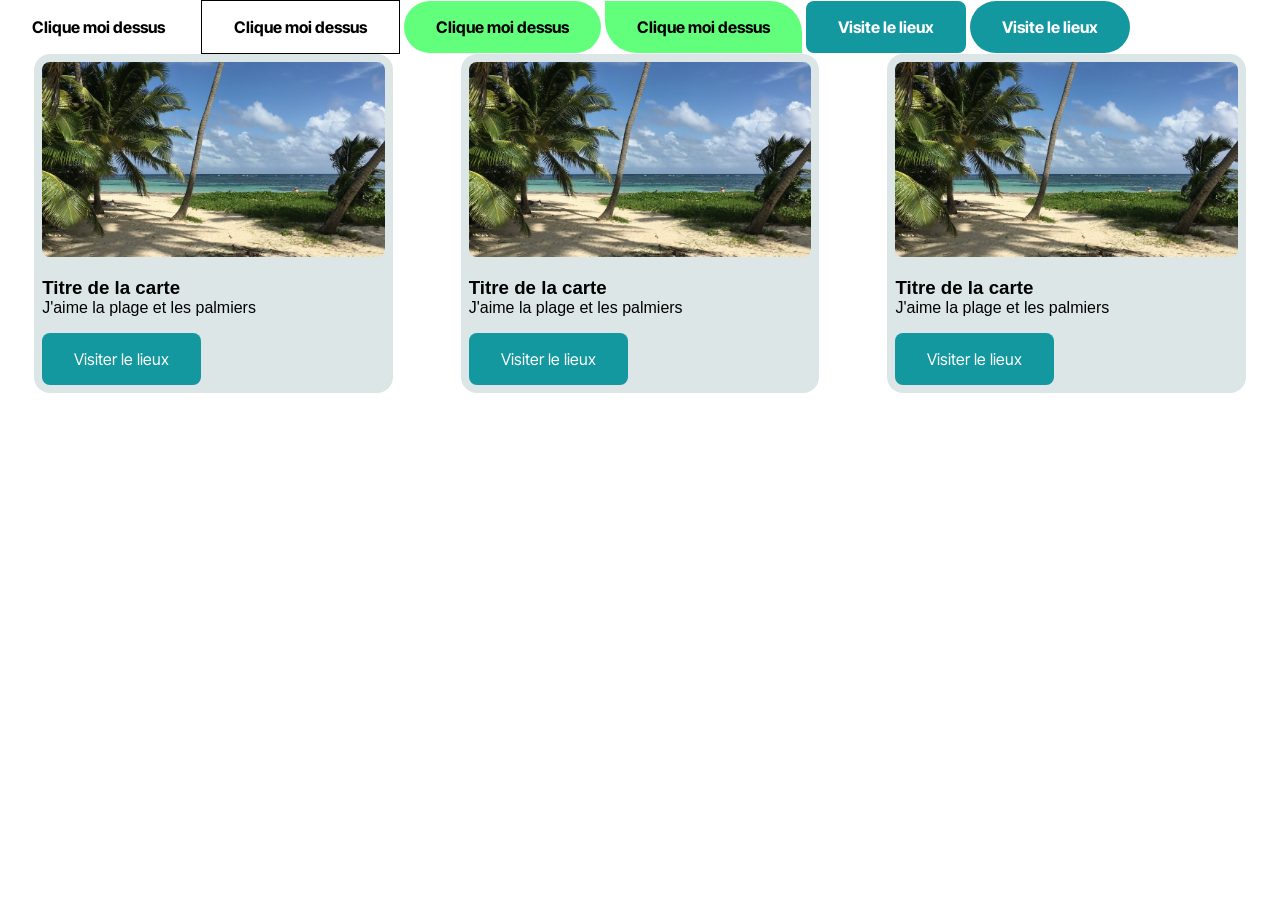
<file: composant2.html>
<!DOCTYPE html>
<html lang="en">

<head>
    <meta charset="UTF-8">
    <meta name="viewport" content="width=device-width,
     initial-scale=1.0">
    <link rel="stylesheet" href="composant.css">
    <title>Document</title>
</head>

<body>

    <a href="" class="btn bold black border-solid">Clique moi dessus</a>
    <a href="" class="btn bold black border-solid-black">Clique moi dessus</a>
    <a href="" class="btn bold black fond-vert gellule">Clique moi dessus</a>
    <a href="" class="btn bold black fond-vert radius-0-32">Clique moi dessus</a>
    <a href="" class="btn bold fond-bleu white radius-8">Visite le lieux</a>
    <a href="" class="btn bold fond-bleu white gellule">Visite le lieux</a>
    <!--model carte -->
    <section class="flex space-around">
        <div class="card">
            <img src="asset/voyage.jpg" alt="" class="w-100 border-8">
            <h3 class="mt-16">Titre de la carte</h3>
            <p>J'aime la plage et les palmiers</p>

            <a href="" class="btn fond-bleu white radius-8 mt-16">Visiter le lieux</a>
        </div>
        <div class="card">
             <img src="asset/voyage.jpg" alt="" class="w-100 border-8">
            <h3 class="mt-16">Titre de la carte</h3>
            <p>J'aime la plage et les palmiers</p>

            <a href="" class="btn fond-bleu white radius-8 mt-16">Visiter le lieux</a>
        </div>
        <div class="card">
             <img src="asset/voyage.jpg" alt="" class="w-100 border-8">
            <h3 class="mt-16">Titre de la carte</h3>
            <p>J'aime la plage et les palmiers</p>

            <a href="" class="btn fond-bleu white radius-8 mt-16">Visiter le lieux</a>
        </div>
    </section>

</body>

</html>
</file>
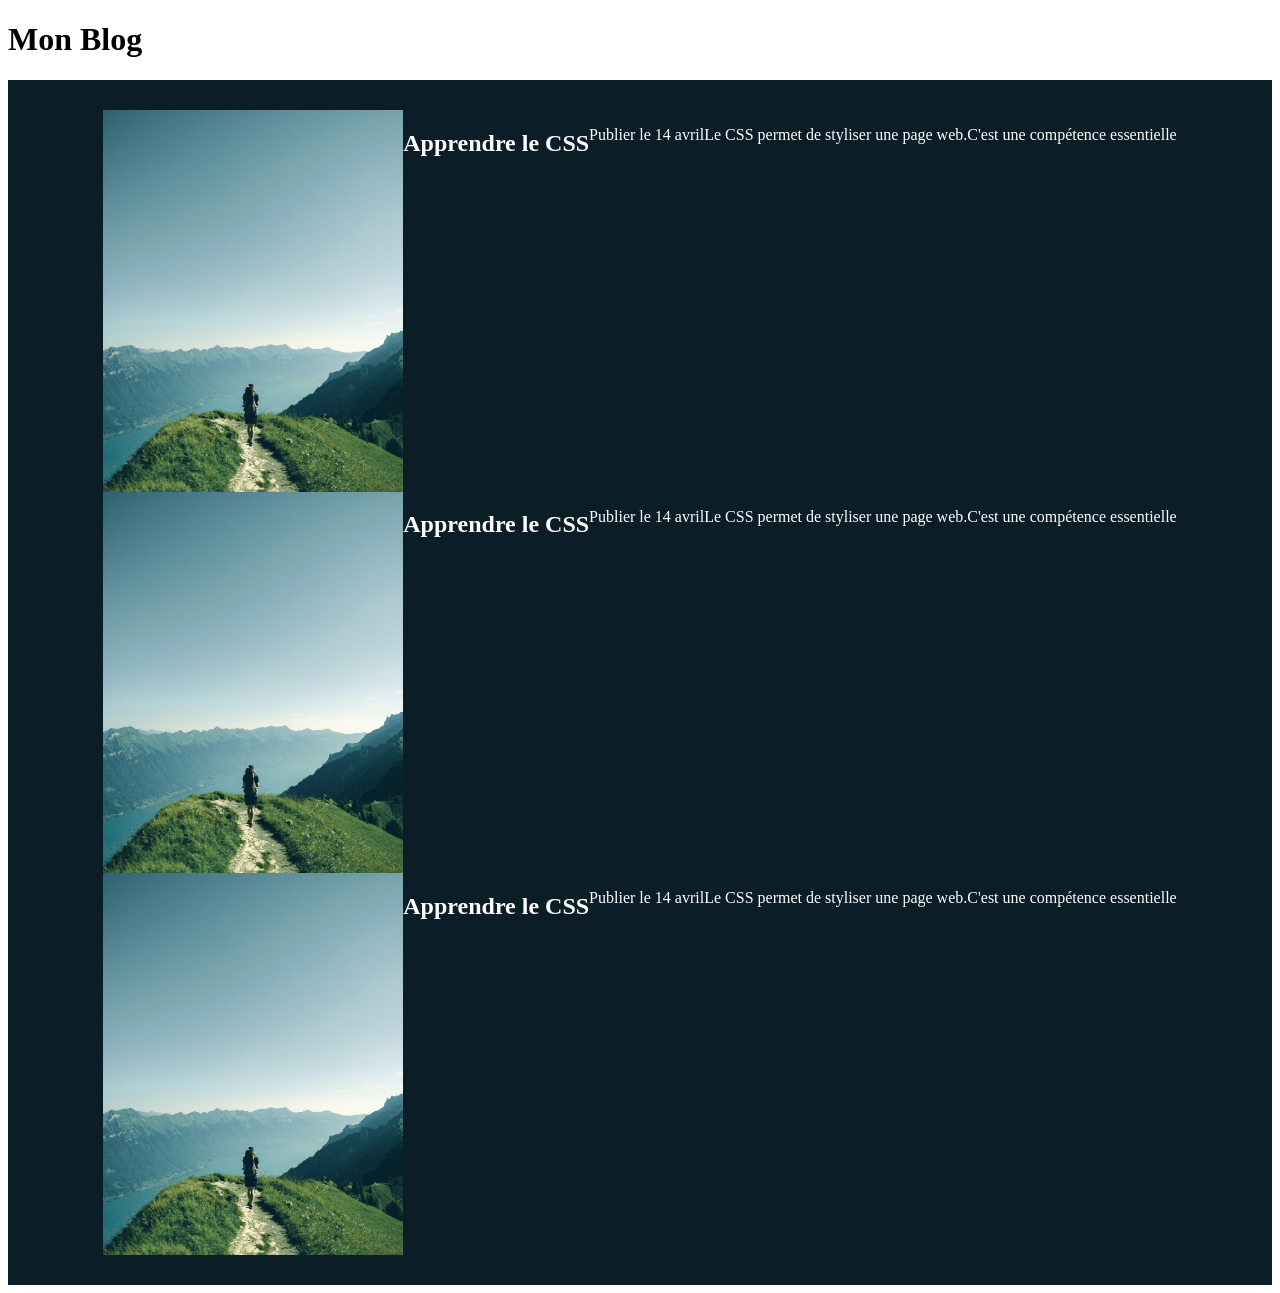
<file: exo-index.html>
<!DOCTYPE html>
<html lang="en">

<head>
    <meta charset="UTF-8">
    <meta name="viewport" content="width=device-width, initial-scale=1.0">
    <link rel="stylesheet" href="exo-style.css">
    <title>Document</title>
</head>

<body>

    <header>
        <h1>Mon Blog</h1>
    </header>

    <section>
        <div class="bg-color text-center p-30">
            <div class="flex">
                <img src="asset/image1.jpg" alt="" width="300px">
                <h2>Apprendre le CSS</h2>
                <p>Publier le 14 avril</p>
                <p>Le CSS permet de styliser une page web.</p>
                <p>C'est une compétence essentielle</p>
            </div>
            <div class="flex">
                <img src="asset/image1.jpg" alt="" width="300px">
                <h2>Apprendre le CSS</h2>
                <p>Publier le 14 avril</p>
                <p>Le CSS permet de styliser une page web.</p>
                <p>C'est une compétence essentielle</p>
            </div>
            <div class="flex">
                <img src="asset/image1.jpg" alt="" width="300px">
                <h2>Apprendre le CSS</h2>
                <p>Publier le 14 avril</p>
                <p>Le CSS permet de styliser une page web.</p>
                <p>C'est une compétence essentielle</p>
            </div>
        </div>
    </section>
</body>

</html>
</file>
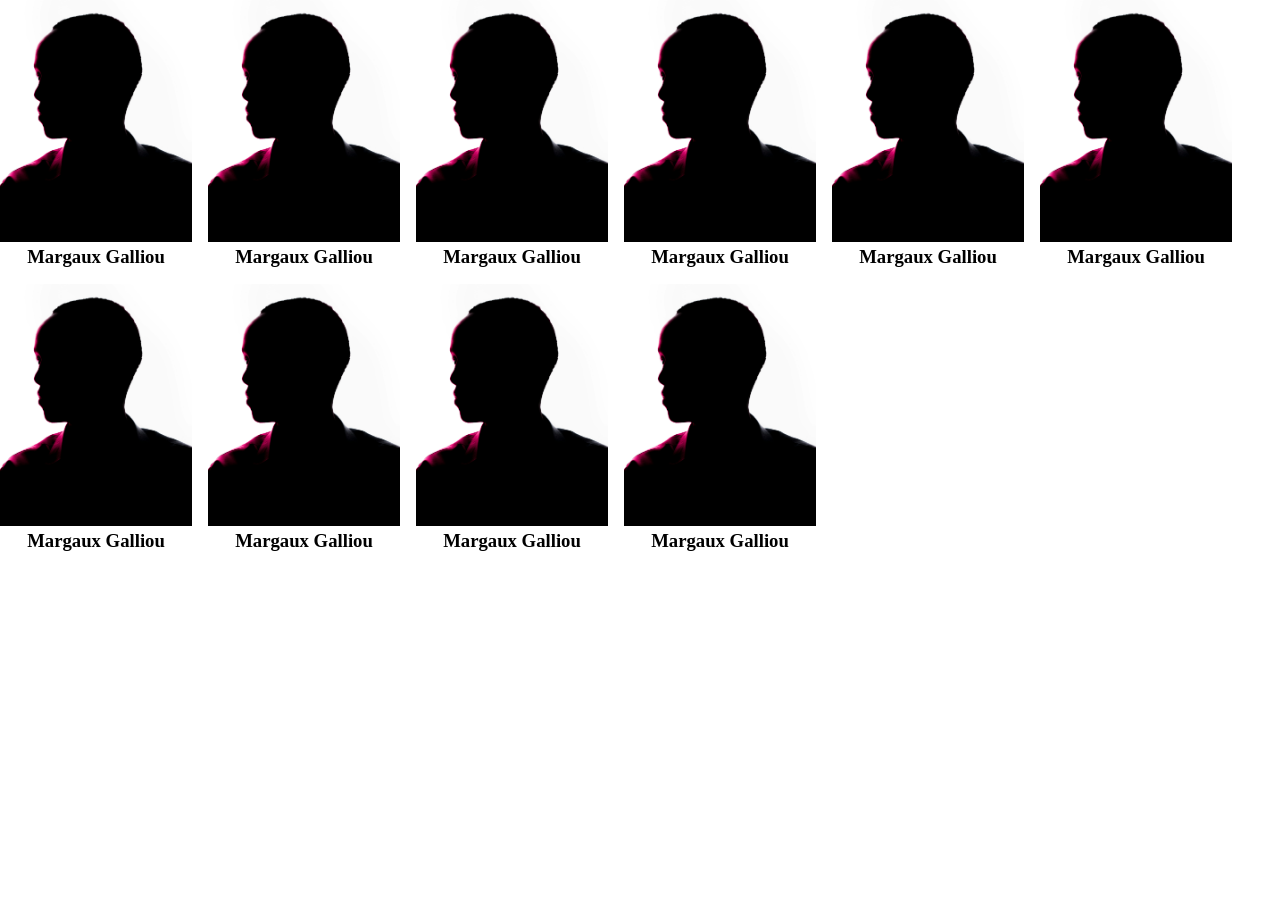
<file: flexbox.html>
<!DOCTYPE html>
<html lang="fr">
<head>
    <meta charset="UTF-8">
    <meta name="viewport" content="width=device-width, initial-scale=1.0">
    <link rel="stylesheet" href="style-flexbox.css">
    <title>Document</title>
</head>
<body>
<!--
    <section class="flex gap-16 justify-center">

        <div class="rouge"></div>
        <div class="vert"></div>
        <div class="bleu"></div>
        <div class="rouge"></div>
        <div class="vert"></div>
        <div class="bleu"></div>
        <div class="rouge"></div>
        <div class="vert"></div>
        <div class="bleu"></div>

    </section>
-->

    <section class="flex gap-16">
        <div class="w-15">
            <img class="w-100" src="asset/pexels-pacy-image-1015370652-36216050.jpg" alt="">
            <h3 class="txt-center">Margaux Galliou</h3>
        </div>
        <div class="w-15">
            <img class="w-100" src="asset/pexels-pacy-image-1015370652-36216050.jpg" alt="">
            <h3 class="txt-center">Margaux Galliou</h3>
        </div>
        <div class="w-15">
            <img class="w-100" src="asset/pexels-pacy-image-1015370652-36216050.jpg" alt="">
            <h3 class="txt-center">Margaux Galliou</h3>
        </div>
        <div class="w-15">
            <img class="w-100" src="asset/pexels-pacy-image-1015370652-36216050.jpg" alt="">
            <h3 class="txt-center">Margaux Galliou</h3>
        </div>
        <div class="w-15">
            <img class="w-100" src="asset/pexels-pacy-image-1015370652-36216050.jpg" alt="">
            <h3 class="txt-center">Margaux Galliou</h3>
        </div>
        <div class="w-15">
            <img class="w-100" src="asset/pexels-pacy-image-1015370652-36216050.jpg" alt="">
            <h3 class="txt-center">Margaux Galliou</h3>
        </div>    
            <div class="w-15">
            <img class="w-100" src="asset/pexels-pacy-image-1015370652-36216050.jpg" alt="">
            <h3 class="txt-center">Margaux Galliou</h3>
        </div>
        <div class="w-15">
            <img class="w-100" src="asset/pexels-pacy-image-1015370652-36216050.jpg" alt="">
            <h3 class="txt-center">Margaux Galliou</h3>
        </div>
        <div class="w-15">
            <img class="w-100" src="asset/pexels-pacy-image-1015370652-36216050.jpg" alt="">
            <h3 class="txt-center">Margaux Galliou</h3>
        </div>
        <div class="w-15">
            <img class="w-100" src="asset/pexels-pacy-image-1015370652-36216050.jpg" alt="">
            <h3 class="txt-center">Margaux Galliou</h3>
        </div>

    </section>
    
</body>
</html>
</file>
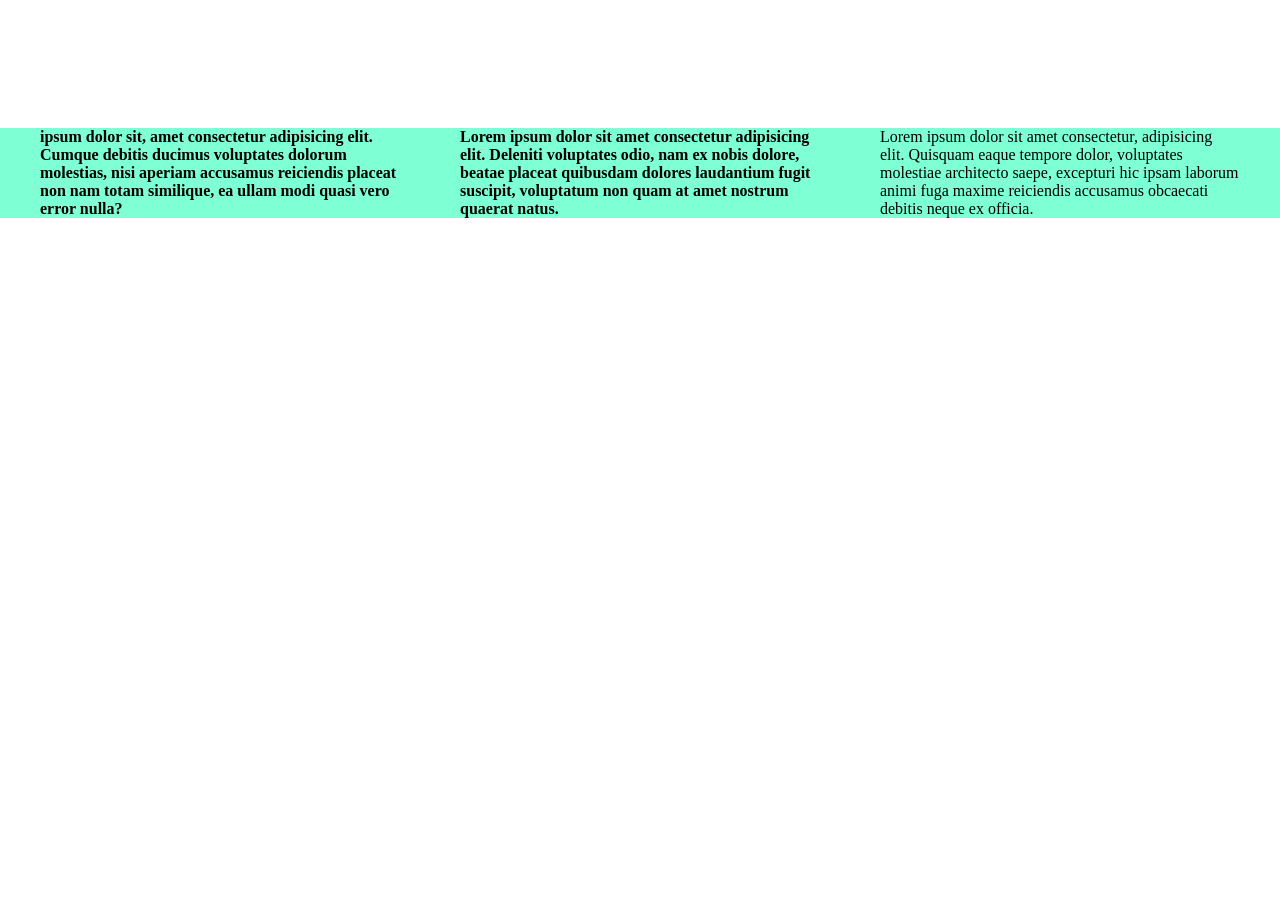
<file: framework.html>
<!DOCTYPE html>
<html lang="en">
<head>
    <meta charset="UTF-8">
    <meta name="viewport" content="width=device-width, initial-scale=1.0">
    <link rel="stylesheet" href="style-framework.css">
    <title>Document</title>
</head>
<body>

    <section class="bg">
        
    <div class="flex space-between mt-128 container-1200">
        <p class="w-30 bold"> ipsum dolor sit, amet consectetur adipisicing elit. Cumque debitis ducimus voluptates dolorum molestias, nisi aperiam accusamus reiciendis placeat non nam totam similique, ea ullam modi quasi vero error nulla?</P>

        <p class="w-30 bold">Lorem ipsum dolor sit amet consectetur adipisicing elit. Deleniti voluptates odio, nam ex nobis dolore, beatae placeat quibusdam dolores laudantium fugit suscipit, voluptatum non quam at amet nostrum quaerat natus.</p>

        <p class="w-30">Lorem ipsum dolor sit amet consectetur, adipisicing elit. Quisquam eaque tempore dolor, voluptates molestiae architecto saepe, excepturi hic ipsam laborum animi fuga maxime reiciendis accusamus obcaecati debitis neque ex officia.</p>
    </div>
    </section>
    
</body>
</html>
</file>
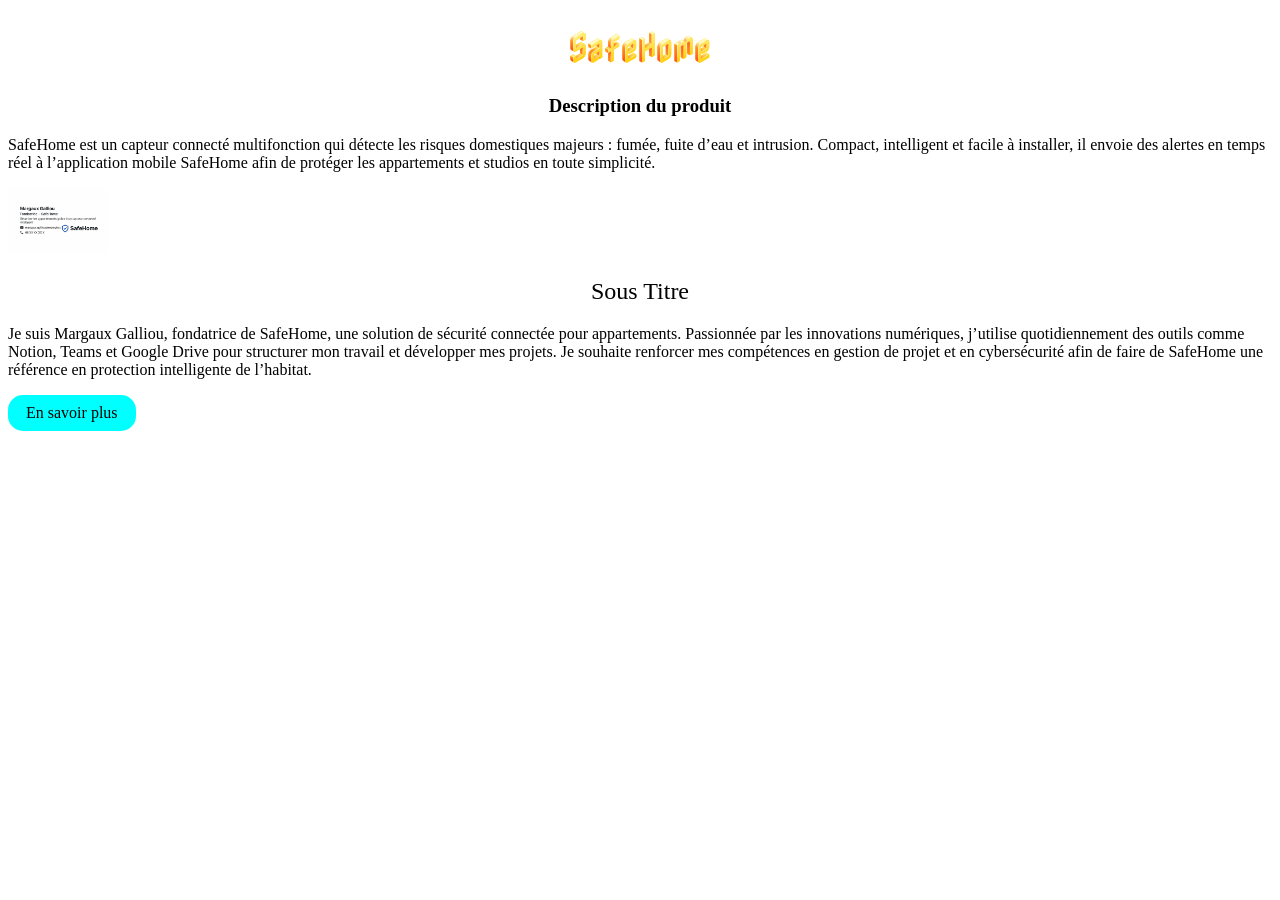
<file: marblex.html>
<!DOCTYPE html>
<html lang="en">
<head>
    <meta charset="UTF-8">
    <meta name="viewport" content="width=/, initial-scale=1.0">
    <title>Document</title>
    <link rel="stylesheet" href="style-marblex.css">
</head>
<body>

    <h1>SafeHome</h1>
    <h3 class="text-center">Description du produit</h3>
    <p>SafeHome est un capteur connecté multifonction qui détecte les risques domestiques majeurs : fumée, fuite d’eau et intrusion. Compact, intelligent et facile à installer, il envoie des alertes en temps réel à l’application mobile SafeHome afin de protéger les appartements et studios en toute simplicité.</p>

    <div>
        <img src="asset/Designer (1).png" width="100">

        <h2>Sous Titre</h2>

        <p>Je suis Margaux Galliou, fondatrice de SafeHome, une solution de sécurité connectée pour appartements. Passionnée par les innovations numériques, j’utilise quotidiennement des outils comme Notion, Teams et Google Drive pour structurer mon travail et développer mes projets. Je souhaite renforcer mes compétences en gestion de projet et en cybersécurité afin de faire de SafeHome une référence en protection intelligente de l’habitat.</p>

        <a href="" class="btn">En savoir plus</a>
    </div>


</body>
</html>
</file>
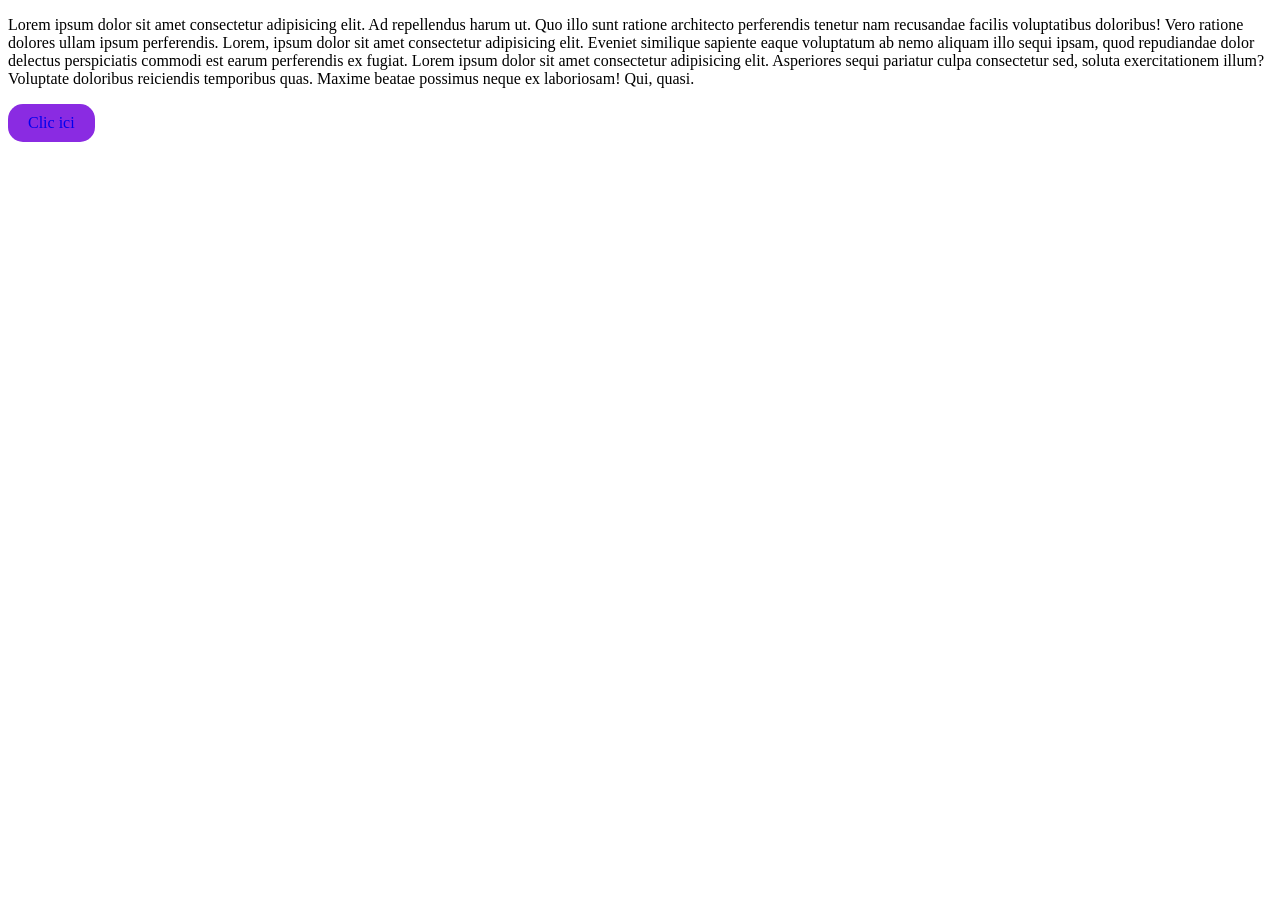
<file: model-boite.html>
<!DOCTYPE html>
<html lang="fr">
<head>
    <meta charset="UTF-8">
    <meta name="viewport" content="width=device-width, initial-scale=1.0">
    <link rel="stylesheet" href="style-model-box.css">
    <title>Document</title>
</head>
<body>
<p>Lorem ipsum dolor sit amet consectetur adipisicing elit. Ad repellendus harum ut. Quo illo sunt ratione architecto perferendis tenetur nam recusandae facilis voluptatibus doloribus! Vero ratione dolores ullam ipsum perferendis. Lorem, ipsum dolor sit amet consectetur adipisicing elit. Eveniet similique sapiente eaque voluptatum ab nemo aliquam illo sequi ipsam, quod repudiandae dolor delectus perspiciatis commodi est earum perferendis ex fugiat. Lorem ipsum dolor sit amet consectetur adipisicing elit. Asperiores sequi pariatur culpa consectetur sed, soluta exercitationem illum? Voluptate doloribus reiciendis temporibus quas. Maxime beatae possimus neque ex laboriosam! Qui, quasi.</p>
<a href="https://grafikart.fr/" class="btn">Clic ici</a>

</body>
</html>
</file>
<file: composant.css>
@import url('https://fonts.googleapis.com/css2?family=Inter+Tight:ital,wght@0,100..900;1,100..900&display=swap');

*{
    margin: 0;
    padding: 0;
    box-sizing: border-box;
}

.btn{
    font-family: "Inter Tight", sans-serif;
    display: inline-block;
    padding: 16px 32px;
    text-decoration: none;

}

.bold{
    font-weight: 700;
}

.black{
    color: #000;
}

.white{
    color: white;
}

.fond-vert{
    background-color: #61ff7b;
}

.fond-bleu{
    background-color: #1398a0;
}

.gellule{
    border-radius: 400px;
}

.radius-8{
    border-radius: 8px;
}

.radius-0-32{
    border-radius: 0px 32px;
}

.border-solid-black{
    border: solid black 1px;
}

.border-dashed-black{
    border: dashed 2px black;
}

.card{
    width: 28%;
    padding: 8px;
    background-color: rgb(220, 230, 230);
    border-radius: 16px;
    font-family: sans-serif;
}

.w-100{
    width: 100%;
}

.border-8{
    border-radius: 8px;
}

.mt-16{
    margin-top: 16px;
}

.flex{
    display: flex;

}

.space-around{
    justify-content: space-around;
}
</file>
<file: exo-style.css>
h2{
    color: white;
}

p{
    color: white;
}

.bg-color{
    background-color: #0B1D26;
}

.text-center{
    text-align: center;
}

.p-30{
    padding: 30px;
}

/*flexbox*/

.flex{
    display: flex;
    justify-content: center;
}

.space-between{
    justify-content: space-between;
}

.space-around{
    justify-content: space-around;
}
</file>
<file: style-flexbox.css>
*{
    margin: 0;
    padding: 0;
    box-sizing: border-box;
}

.rouge{
    background-color: red;
}

.vert{
    background-color: green;
}

.bleu{
    background-color: blue;
}

/*
div{
    width: 200px;
    height: 200px;
}
*/
.flex{
    display: flex;
    flex-wrap: wrap;
}

.space-between{
    justify-content: space-between;
}

.space-around{
    justify-content: space-around;
}

.justify-center{
    justify-content: center;
}

.gap-16{
    gap: 16px;
}

.w-100{
    width: 100%;
}

.w-15{
    width: 15%;
}

.txt-center{
    text-align: center;
}
</file>
<file: style-framework.css>
*{
    padding: 0; /* pas de marges par default */
    margin: 0;  /* pas de padding par default */
    box-sizing: border-box;
}

/* TEXTE */

.decoration-none{
    text-decoration: none; /*retirer la ligne sous le texte*/
}

.list-type-none{
    list-style-type: none; /*retirer la puces des listes*/
}

.bold{
    font-weight: 800; /*mettre en gras*/
}

.text-center{
    text-align: center;
}

.maj{
    text-transform: uppercase; /*mettre en majuscule*/
}

/*DIMENTION*/

.w-100{
    width: 100%;
}

.w-50{
    width: 50%;
}

.w-48{
    width: 48%;
}

.w-30{
    width: 30%;
}

.w-25{
    width: 25%;
}

.w-20{
    width: 20%;
}

/*----------------------
       FLEX BOX
-----------------------*/
.flex{
    display: flex;
    flex-wrap: wrap;
}

.space-between{
    justify-content: space-between;
}

.align-center{
    align-items: center;
}

.justify-center{
    justify-content: center;
}

.gap-8{
    gap: 8px;
}

.gap-16{
    gap: 16px;
}

.gap-32{
    gap: 32px;
}

.mt-16{
    margin-top: 16px;
}

.mb-16{
    margin-bottom: 16px;
}

.mt-32{
    margin-top: 32px;
}

.mb-32{
    margin-bottom: 32px;
}

.mt-128{
    margin-top: 128px;
}

.pt-16{
    padding-top: 16px;
}

.pb-16{
    padding-bottom: 16px;
}

/*CONTAINER*/

.container-1200{
    max-width: 1200px;
    width: 100%;
    margin-left: auto;
    margin-right: auto;
    }

.bg{
    background-color: aquamarine;
}
</file>
<file: style-marblex.css>
@import url('https://fonts.googleapis.com/css2?family=Nabla&display=swap');

h2{
  font-family: "Amarante", serif;
  font-weight: 400;
  font-style: normal;
  text-align: center;
}

h1{
    font-family: "Nabla", system-ui;
  font-optical-sizing: auto;
  font-weight: 400;
  font-style: normal;
  font-variation-settings:
    "EDPT" 100,
    "EHLT" 12;
    text-align: center;
}

.text-center{
    text-align: center;
}

.btn{
    text-decoration: none;
    background-color: aqua;
    border-radius: 15px;
    color: black;
    padding: 9px 18px;
    display: inline-block;
}
</file>
<file: style-model-box.css>
.red {
    background-color: red;
}

.green{
    background-color: green;
}

.img{

}

.btn {
    text-decoration: none;
    background-color: blueviolet;
    padding: 10px 20px;
    border-radius: 15px;
    display: inline-block;
}
</file>
